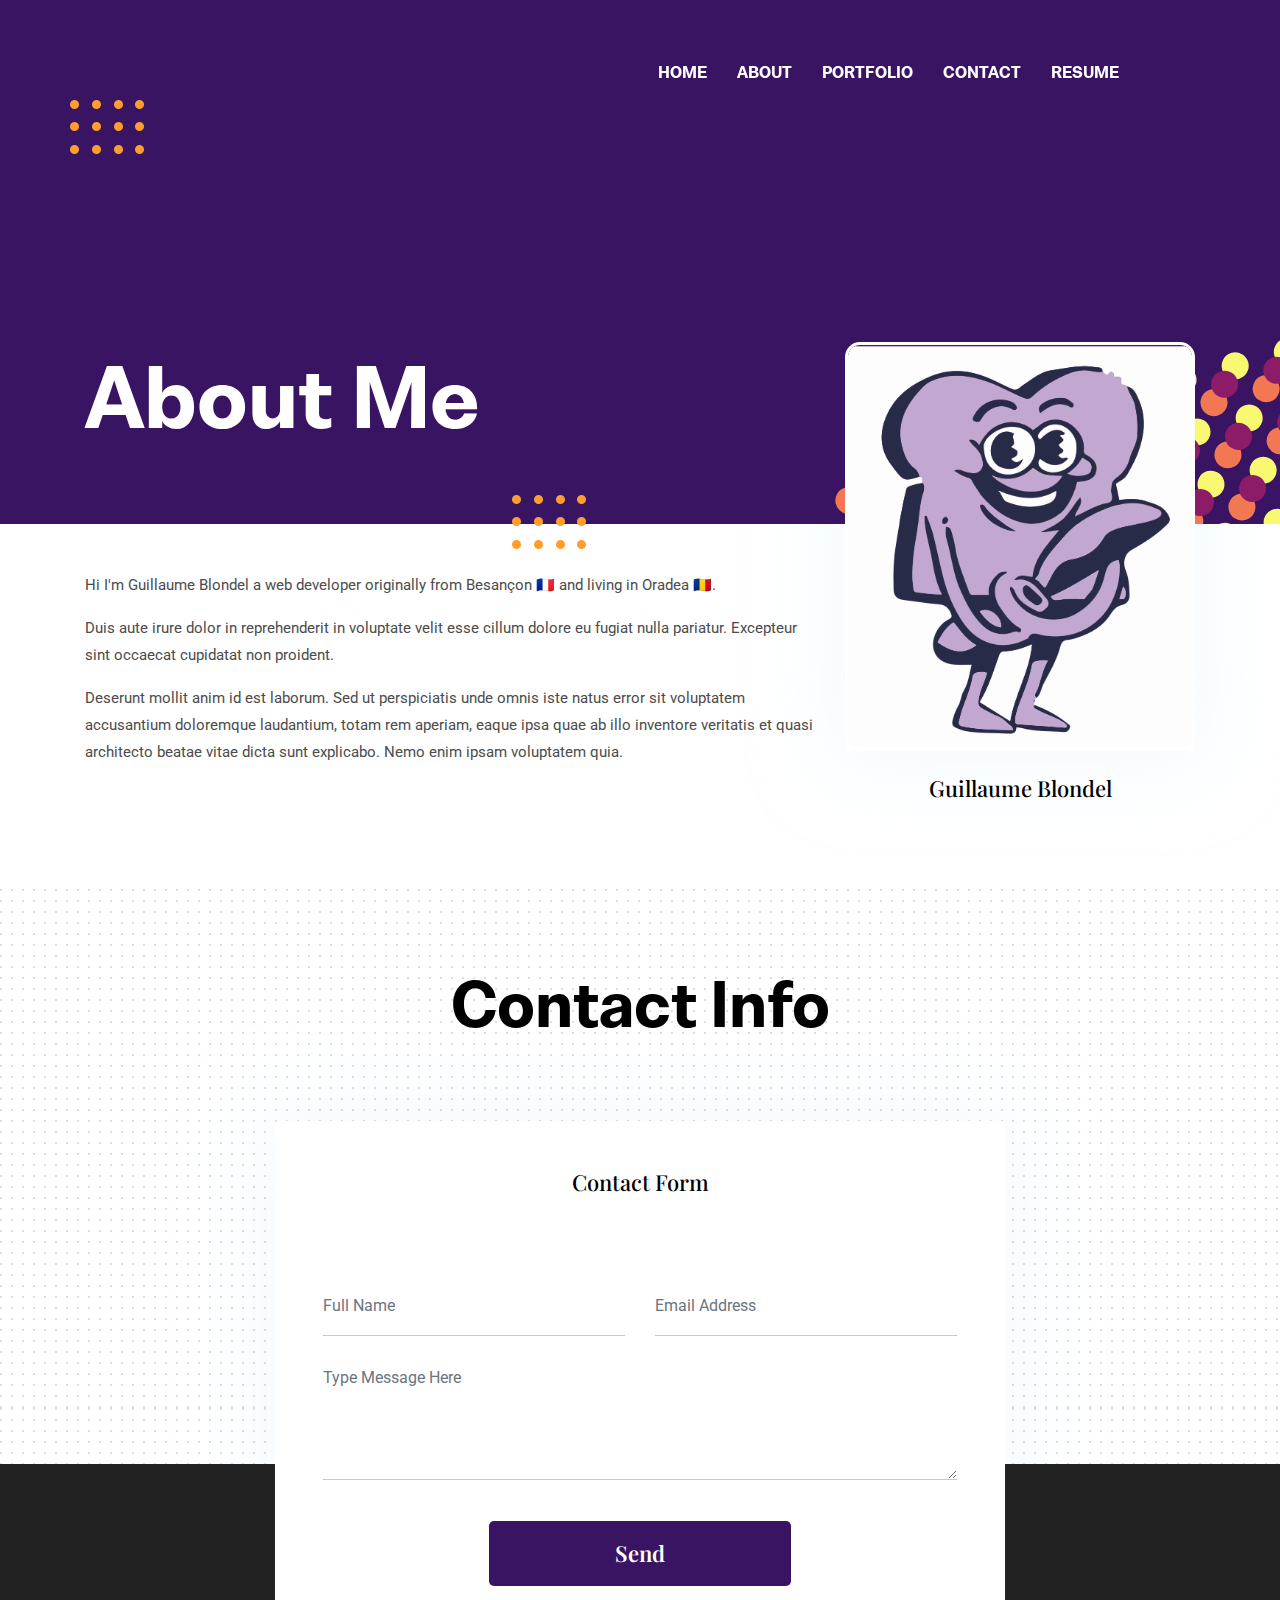
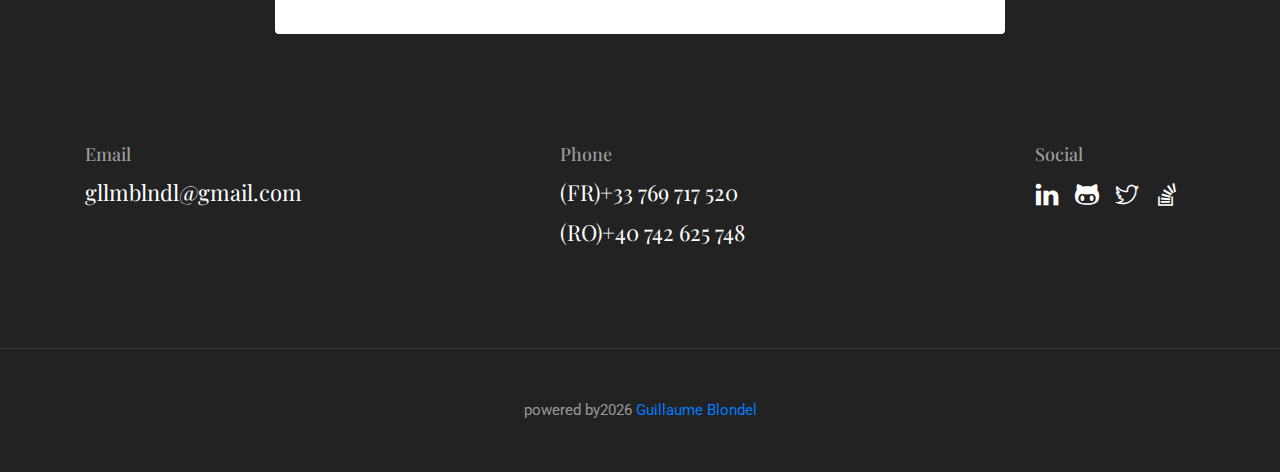
<file: about.html>
<!DOCTYPE html>
<html lang="zxx">

<head>
  <meta charset="utf-8">
  <title>Guillaume Blondel | Web Developer | About me</title>

  <!-- mobile responsive meta -->
  <meta name="viewport" content="width=device-width, initial-scale=1">
  <meta name="viewport" content="width=device-width, initial-scale=1, maximum-scale=1">
  
  <!-- ** Plugins Needed for the Project ** -->
  <!-- Bootstrap -->
  <link rel="stylesheet" href="plugins/bootstrap/bootstrap.min.css">
  <!-- slick slider -->
  <link rel="stylesheet" href="plugins/slick/slick.css">
  <!-- themefy-icon -->
  <link rel="stylesheet" href="plugins/themify-icons/themify-icons.css">

  <!-- Main Stylesheet -->
  <link href="scss/style.css" rel="stylesheet">
  <link href="scss/custom.css" rel="stylesheet">
  
  <!--Favicon-->
  <link rel="shortcut icon" href="images/favicon.ico" type="image/x-icon">
  <link rel="icon" href="images/favicon.ico" type="image/x-icon">

</head>

<body>
  

<header class="navigation fixed-top">
  <nav class="navbar navbar-expand-lg navbar-dark">
    <button class="navbar-toggler" type="button" data-toggle="collapse" data-target="#navigation"
      aria-controls="navigation" aria-expanded="false" aria-label="Toggle navigation">
      <span class="navbar-toggler-icon"></span>
    </button>

    <div class="collapse navbar-collapse text-center" id="navigation">
      <ul class="navbar-nav ml-auto">
        <li class="nav-item active">
          <a class="nav-link" href="index.html">Home</a>
        </li>
        <li class="nav-item">
          <a class="nav-link" href="about.html">about</a>
        </li>
        <li class="nav-item">
          <a class="nav-link" href="portfolio.html">Portfolio</a>
        </li>
        <li class="nav-item">
          <a class="nav-link" href="contact.html">Contact</a>
        </li>
        <li class="nav-item">
          <a class="nav-link" href="#">Resume</a>
        </li>
      </ul>
    </div>
  </nav>
</header>

<!-- page title -->
<section class="page-title-alt bg-primary position-relative">
  <div class="container">
    <div class="row">
      <div class="col-12">
        <h1 class="text-white font-tertiary">About Me</h1>
      </div>
    </div>
  </div>
  <!-- background shapes -->
  <div class="layer-bg w-100">
    <div class="grid">
      <div class="dot"></div>
      <div class="dot"></div>
      <div class="dot"></div>
      <div class="dot"></div>
      <div class="dot"></div>
      <div class="dot"></div>
      <div class="dot"></div>
      <div class="dot"></div>
      <div class="dot"></div>
      <div class="dot"></div>
      <div class="dot"></div>
      <div class="dot"></div>
      <div class="dot"></div>
      <div class="dot"></div>
      <div class="dot"></div>
      <div class="dot"></div>
      <div class="dot"></div>
      <div class="dot"></div>
      <div class="dot"></div>
      <div class="dot"></div>
      <div class="dot"></div>
      <div class="dot"></div>
      <div class="dot"></div>
      <div class="dot"></div>
      <div class="dot"></div>
      <div class="dot"></div>
      <div class="dot"></div>
      <div class="dot"></div>
      <div class="dot"></div>
      <div class="dot"></div>
      <div class="dot"></div>
      <div class="dot"></div>
      <div class="dot"></div>
      <div class="dot"></div>
      <div class="dot"></div>
      <div class="dot"></div>
      <div class="dot"></div>
      <div class="dot"></div>
      <div class="dot"></div>
      <div class="dot"></div>
      <div class="dot"></div>
      <div class="dot"></div>
      <div class="dot"></div>
      <div class="dot"></div>
      <div class="dot"></div>
      <div class="dot"></div>
      <div class="dot"></div>
      <div class="dot"></div>
      <div class="dot"></div>
      <div class="dot"></div>
      <div class="dot"></div>
      <div class="dot"></div>
      <div class="dot"></div>
      <div class="dot"></div>
      <div class="dot"></div>
      <div class="dot"></div>
      <div class="dot"></div>
      <div class="dot"></div>
      <div class="dot"></div>
      <div class="dot"></div>
      <div class="dot"></div>
      <div class="dot"></div>
      <div class="dot"></div>
      <div class="dot"></div>
      <div class="dot"></div>
      <div class="dot"></div>
      <div class="dot"></div>
      <div class="dot"></div>
      <div class="dot"></div>
      <div class="dot"></div>
      <div class="dot"></div>
      <div class="dot"></div>
      <div class="dot"></div>
      <div class="dot"></div>
      <div class="dot"></div>
      <div class="dot"></div>
      <div class="dot"></div>
      <div class="dot"></div>
      <div class="dot"></div>
      <div class="dot"></div>
      <div class="dot"></div>
      <div class="dot"></div>
      <div class="dot"></div>
      <div class="dot"></div>
      <div class="dot"></div>
      <div class="dot"></div>
      <div class="dot"></div>
      <div class="dot"></div>
      <div class="dot"></div>
      <div class="dot"></div>
      <div class="dot"></div>
      <div class="dot"></div>
      <div class="dot"></div>
      <div class="dot"></div>
      <div class="dot"></div>
      <div class="dot"></div>
      <div class="dot"></div>
      <div class="dot"></div>
      <div class="dot"></div>
      <div class="dot"></div>
  </div>
  </div>
  <img src="images/illustrations/dots-group-sm.png" alt="illustrations" class="bg-shape-2">
  <img src="images/illustrations/dots-group-sm.png" alt="illustrations" class="bg-shape-5">
</section>
<!-- /page title -->

<!-- about -->
<section class="section pt-5">
  <div class="container">
    <div class="row">
      <div class="col-md-8">
        <p>Hi I'm Guillaume Blondel a web developer originally from Besançon 🇫🇷 and living in Oradea 🇷🇴. </p>
        <p>Duis aute irure dolor in reprehenderit in voluptate velit esse cillum dolore eu fugiat nulla pariatur.
          Excepteur sint occaecat cupidatat non proident.</p>
        <p>Deserunt mollit anim id est laborum. Sed ut perspiciatis unde omnis iste natus error sit voluptatem
          accusantium doloremque laudantium, totam rem aperiam, eaque ipsa quae ab illo inventore veritatis et quasi
          architecto beatae vitae dicta sunt explicabo. Nemo enim ipsam voluptatem quia.</p>
      </div>
      <div class="col-md-4 text-center drag-lg-top">
        <div class="shadow-down mb-4">
          <img src="images/about/tartine-boy.png" alt="Guillaume Blondel" class="img-fluid w-100 rounded-lg border-thick border-white">
        </div>
        <h4>Guillaume Blondel</h4>
      </div>
    </div>
  </div>
</section>
<!-- /about -->

<!--
<section class="section">
  <div class="container">
    <div class="row justify-content-around">
      <div class="col-lg-12 text-center">
        <h2 class="section-title">Work Process</h2>
      </div>
      <div class="col-lg-3 col-md-4 text-center hover-shadow pt-3">
        <div class="">
          <img src="images/icons/plan.png" class="mb-4" alt="icon">
          <h4 class="mb-4">Research and Plan</h4>
          <p>Lorem ipsum dolor sit amet, consectetur adipisicing elit, sed do eiusmod tempor incididunt ut labore et
            dolore magna aliqua.</p>
        </div>
      </div>
      <div class="col-lg-3 col-md-4 text-center hover-shadow pt-3">
        <img src="images/icons/design.png" class="mb-4" alt="icon">
        <h4 class="mb-4">Design and Develop</h4>
        <p>Lorem ipsum dolor sit amet, consectetur adipisicing elit, sed do eiusmod tempor incididunt ut labore et
          dolore magna aliqua.</p>
      </div>
      <div class="col-lg-3 col-md-4 text-center hover-shadow pt-3">
        <img src="images/icons/print.png" class="mb-4" alt="icon">
        <h4 class="mb-4">Deliver</h4>
        <p>Lorem ipsum dolor sit amet, consectetur adipisicing elit, sed do eiusmod tempor incididunt ut labore et
          dolore magna aliqua.</p>
      </div>
    </div>
  </div>
</section>
-->

<!-- 
<section class="section bg-cover" data-background="images/backgrounds/team-bg.png">
  <div class="container">
    <div class="row">
      <div class="col-12 text-center">
        <h2 class="section-title">My Team</h2>
      </div>
      <div class="col-md-4 col-sm-6 mb-4 mb-md-0">
        <div class="card text-center">
          <img src="images/team/member-1.png" class="card-img-top">
          <div class="card-body">
            <h4 class="card-title">Jack Schenziwe</h4>
            <p class="text-light font-secondary">Project Manager</p>
          </div>
        </div>
      </div>
      <div class="col-md-4 col-sm-6 mb-4 mb-md-0">
        <div class="card text-center">
          <img src="images/team/member-2.png" class="card-img-top">
          <div class="card-body">
            <h4 class="card-title">Jack Schenziwe</h4>
            <p class="text-light font-secondary">Project Manager</p>
          </div>
        </div>
      </div>
      <div class="col-md-4 col-sm-6 mb-4 mb-md-0">
        <div class="card text-center">
          <img src="images/team/member-3.png" class="card-img-top">
          <div class="card-body">
            <h4 class="card-title">Jack Schenziwe</h4>
            <p class="text-light font-secondary">Project Manager</p>
          </div>
        </div>
      </div>
    </div>
  </div>
</section>
-->
<!-- contact -->
<section class="section section-on-footer" data-background="images/backgrounds/bg-dots.png">
  <div class="container">
    <div class="row">
      <div class="col-12 text-center">
        <h2 class="section-title">Contact Info</h2>
      </div>
      <div class="col-lg-8 mx-auto">
        <div class="bg-white rounded text-center p-5 shadow-down">
          <h4 class="mb-80">Contact Form</h4>
          <form method="POST" data-netlify="true" name="contact-form-about" class="row">
            <div class="col-md-6">
              <input type="text" id="name" name="name" placeholder="Full Name" class="form-control px-0 mb-4">
            </div>
            <div class="col-md-6">
              <input type="email" id="email" name="email" placeholder="Email Address" class="form-control px-0 mb-4" required>
            </div>
            <div class="col-12">
              <textarea name="message" id="message" class="form-control px-0 mb-4"
                placeholder="Type Message Here"></textarea>
            </div>
            <div class="col-12 d-flex justify-content-center spacebot-fifteen">
              <div data-netlify-recaptcha="true"></div>
            </div>
            <div class="col-lg-6 col-10 mx-auto">
              <button type="submit" class="btn btn-primary w-100">send</button>
            </div>
          </form>
        </div>
      </div>
    </div>
  </div>
</section>
<!-- /contact -->

<!-- footer -->
<footer class="bg-dark footer-section">
  <div class="section">
    <div class="container">
      <div class="row">
        <div class="col-md-5">
          <h5 class="text-light">Email</h5>
          <p class="text-white paragraph-lg font-secondary">gllmblndl@gmail.com</p>
        </div>
        <div class="col-md-5">
          <h5 class="text-light">Phone</h5>
          <p class="text-white paragraph-lg font-secondary">(FR)+33 769 717 520<br> (RO)+40 742 625 748</p>
        </div>
        <div class="col-md-2">
          <h5 class="text-light">Social</h5>
          <div>
            <ul class="d-flex s-icons">
              <li class="social-icons" ><a class="text-white" href="https://linkedin.com/in/guillaumeblondel"><i class="ti-linkedin s-icons"></i></a></li>
              <li class="social-icons" ><a class="text-white" href="https://github.com/miluge"><i class="ti-github s-icons"></i></a></li>
              <li class="social-icons" ><a class="text-white" href="https://twitter.com/milugeroro"><i class="ti-twitter s-icons"></i></a></li>
              <li class="social-icons" ><a class="text-white" href="https://stackoverflow.com/users/3266761/miluge"><i class="ti-stack-overflow s-icons"></i></a></li>
            </ul>
          </div>
        </div>
      </div>
    </div>
  </div>
  <div class="border-top text-center border-dark py-5">
    <p class="mb-0 text-light">powered by<script>
        var CurrentYear = new Date().getFullYear()
        document.write(CurrentYear)
      </script> <a href="https://linkedin.com/in/guillaumeblondel/">Guillaume Blondel</a></p>
  </div>
</footer>
<!-- Copyright © themefisher.com -->
<!-- /footer -->

<!-- jQuery -->
<script src="plugins/jQuery/jquery.min.js"></script>
<!-- Bootstrap JS -->
<script src="plugins/bootstrap/bootstrap.min.js"></script>
<!-- slick slider -->
<script src="plugins/slick/slick.min.js"></script>
<!-- filter -->
<script src="plugins/shuffle/shuffle.min.js"></script>

<!-- Main Script -->
<script src="js/script.js"></script>

</body>
</html>
</file>
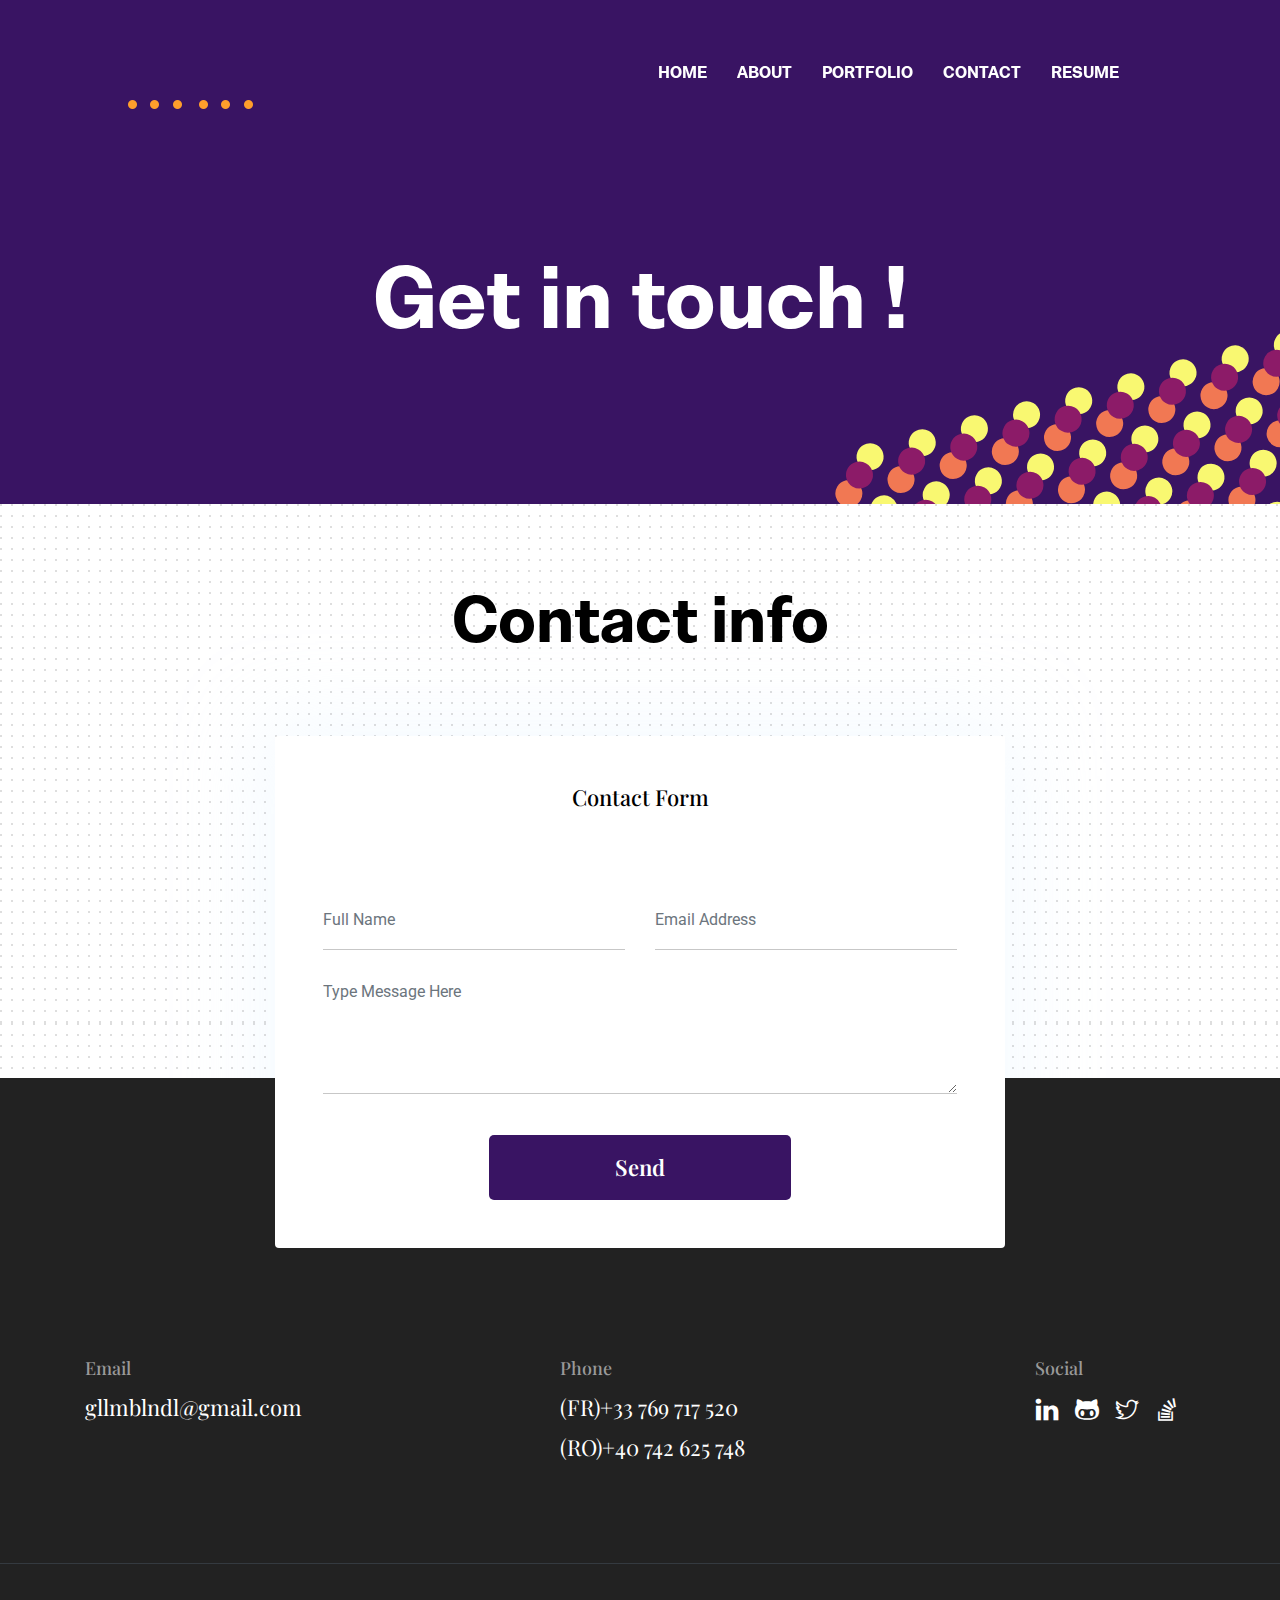
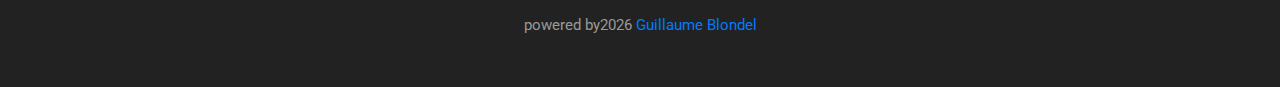
<file: contact.html>
<!DOCTYPE html>
<html lang="zxx">

<head>
  <meta charset="utf-8">
  <title>Guillaume Blondel | Web Developer Porfolio | Contact me</title>

  <!-- mobile responsive meta -->
  <meta name="viewport" content="width=device-width, initial-scale=1">
  <meta name="viewport" content="width=device-width, initial-scale=1, maximum-scale=1">
  
  <!-- ** Plugins Needed for the Project ** -->
  <!-- Bootstrap -->
  <link rel="stylesheet" href="plugins/bootstrap/bootstrap.min.css">
  <!-- slick slider -->
  <link rel="stylesheet" href="plugins/slick/slick.css">
  <!-- themefy-icon -->
  <link rel="stylesheet" href="plugins/themify-icons/themify-icons.css">

  <!-- Main Stylesheet -->
  <link href="scss/style.css" rel="stylesheet">
  <link href="scss/custom.css" rel="stylesheet">
  
  <!--Favicon-->
  <link rel="shortcut icon" href="images/favicon.ico" type="image/x-icon">
  <link rel="icon" href="images/favicon.ico" type="image/x-icon">

</head>

<body>
  

<header class="navigation fixed-top">
  <nav class="navbar navbar-expand-lg navbar-dark">
    <button class="navbar-toggler" type="button" data-toggle="collapse" data-target="#navigation"
      aria-controls="navigation" aria-expanded="false" aria-label="Toggle navigation">
      <span class="navbar-toggler-icon"></span>
    </button>

    <div class="collapse navbar-collapse text-center" id="navigation">
      <ul class="navbar-nav ml-auto">
        <li class="nav-item active">
          <a class="nav-link" href="index.html">Home</a>
        </li>
        <li class="nav-item">
          <a class="nav-link" href="about.html">about</a>
        </li>
        <li class="nav-item">
          <a class="nav-link" href="portfolio.html">Portfolio</a>
        </li>
        <li class="nav-item">
          <a class="nav-link" href="contact.html">Contact</a>
        </li>
        <li class="nav-item">
          <a class="nav-link" href="#">Resume</a>
        </li>
      </ul>
    </div>
  </nav>
</header>

<!-- page title -->
<section class="page-title bg-primary position-relative">
  <div class="container">
    <div class="row">
      <div class="col-12 text-center">
        <h1 class="text-white font-tertiary">Get in touch !</h1>
      </div>
    </div>
  </div>
  <!-- background shapes -->
  <div class="layer-bg w-100">
    <div class="grid">
      <div class="dot"></div>
      <div class="dot"></div>
      <div class="dot"></div>
      <div class="dot"></div>
      <div class="dot"></div>
      <div class="dot"></div>
      <div class="dot"></div>
      <div class="dot"></div>
      <div class="dot"></div>
      <div class="dot"></div>
      <div class="dot"></div>
      <div class="dot"></div>
      <div class="dot"></div>
      <div class="dot"></div>
      <div class="dot"></div>
      <div class="dot"></div>
      <div class="dot"></div>
      <div class="dot"></div>
      <div class="dot"></div>
      <div class="dot"></div>
      <div class="dot"></div>
      <div class="dot"></div>
      <div class="dot"></div>
      <div class="dot"></div>
      <div class="dot"></div>
      <div class="dot"></div>
      <div class="dot"></div>
      <div class="dot"></div>
      <div class="dot"></div>
      <div class="dot"></div>
      <div class="dot"></div>
      <div class="dot"></div>
      <div class="dot"></div>
      <div class="dot"></div>
      <div class="dot"></div>
      <div class="dot"></div>
      <div class="dot"></div>
      <div class="dot"></div>
      <div class="dot"></div>
      <div class="dot"></div>
      <div class="dot"></div>
      <div class="dot"></div>
      <div class="dot"></div>
      <div class="dot"></div>
      <div class="dot"></div>
      <div class="dot"></div>
      <div class="dot"></div>
      <div class="dot"></div>
      <div class="dot"></div>
      <div class="dot"></div>
      <div class="dot"></div>
      <div class="dot"></div>
      <div class="dot"></div>
      <div class="dot"></div>
      <div class="dot"></div>
      <div class="dot"></div>
      <div class="dot"></div>
      <div class="dot"></div>
      <div class="dot"></div>
      <div class="dot"></div>
      <div class="dot"></div>
      <div class="dot"></div>
      <div class="dot"></div>
      <div class="dot"></div>
      <div class="dot"></div>
      <div class="dot"></div>
      <div class="dot"></div>
      <div class="dot"></div>
      <div class="dot"></div>
      <div class="dot"></div>
      <div class="dot"></div>
      <div class="dot"></div>
      <div class="dot"></div>
      <div class="dot"></div>
      <div class="dot"></div>
      <div class="dot"></div>
      <div class="dot"></div>
      <div class="dot"></div>
      <div class="dot"></div>
      <div class="dot"></div>
      <div class="dot"></div>
      <div class="dot"></div>
      <div class="dot"></div>
      <div class="dot"></div>
      <div class="dot"></div>
      <div class="dot"></div>
      <div class="dot"></div>
      <div class="dot"></div>
      <div class="dot"></div>
      <div class="dot"></div>
      <div class="dot"></div>
      <div class="dot"></div>
      <div class="dot"></div>
      <div class="dot"></div>
      <div class="dot"></div>
      <div class="dot"></div>
      <div class="dot"></div>
      <div class="dot"></div>
      <div class="dot"></div>
      <div class="dot"></div>
  </div>
  </div>
  <img src="images/illustrations/dots-orange.png" alt="illustrations" class="bg-shape-3">
</section>
<!-- /page title -->

<!-- contact -->
<section class="section section-on-footer" data-background="images/backgrounds/bg-dots.png">
  <div class="container">
    <div class="row">
      <div class="col-12 text-center">
        <h2 class="section-title">Contact info</h2>
      </div>
      <div class="col-lg-8 mx-auto">
        <div class="bg-white rounded text-center p-5 shadow-down">
          <h4 class="mb-80">Contact Form</h4>
          <form method="POST" data-netlify="true" name="contact-form-contact" class="row">
            <div class="col-md-6">
              <input type="text" id="name" name="name" placeholder="Full Name" class="form-control px-0 mb-4">
            </div>
            <div class="col-md-6">
              <input type="email" id="email" name="email" placeholder="Email Address" class="form-control px-0 mb-4" required>
            </div>
            <div class="col-12">
              <textarea name="message" id="message" class="form-control px-0 mb-4"
                placeholder="Type Message Here"></textarea>
            </div>
            <div class="col-12 d-flex justify-content-center spacebot-fifteen">
              <div data-netlify-recaptcha="true"></div>
            </div>
            <div class="col-lg-6 col-10 mx-auto">
              <button type="submit" class="btn btn-primary w-100">send</button>
            </div>
          </form>
        </div>
      </div>
    </div>
  </div>
</section>
<!-- /contact -->

<!-- footer -->
<footer class="bg-dark footer-section">
  <div class="section">
    <div class="container">
      <div class="row">
        <div class="col-md-5">
          <h5 class="text-light">Email</h5>
          <p class="text-white paragraph-lg font-secondary">gllmblndl@gmail.com</p>
        </div>
        <div class="col-md-5">
          <h5 class="text-light">Phone</h5>
          <p class="text-white paragraph-lg font-secondary">(FR)+33 769 717 520<br> (RO)+40 742 625 748</p>
        </div>
        <div class="col-md-2">
          <h5 class="text-light">Social</h5>
          <div>
            <ul class="d-flex s-icons">
              <li class="social-icons" ><a class="text-white" href="https://linkedin.com/in/guillaumeblondel"><i class="ti-linkedin s-icons"></i></a></li>
              <li class="social-icons" ><a class="text-white" href="https://github.com/miluge"><i class="ti-github s-icons"></i></a></li>
              <li class="social-icons" ><a class="text-white" href="https://twitter.com/milugeroro"><i class="ti-twitter s-icons"></i></a></li>
              <li class="social-icons" ><a class="text-white" href="https://stackoverflow.com/users/3266761/miluge"><i class="ti-stack-overflow s-icons"></i></a></li>
            </ul>
          </div>
        </div>
      </div>
    </div>
  </div>
  <div class="border-top text-center border-dark py-5">
    <p class="mb-0 text-light">powered by<script>
        var CurrentYear = new Date().getFullYear()
        document.write(CurrentYear)
      </script> <a href="https://linkedin.com/in/guillaumeblondel/">Guillaume Blondel</a></p>
  </div>
</footer>
<!-- Copyright © themefisher.com -->
<!-- /footer -->

<!-- jQuery -->
<script src="plugins/jQuery/jquery.min.js"></script>
<!-- Bootstrap JS -->
<script src="plugins/bootstrap/bootstrap.min.js"></script>
<!-- slick slider -->
<script src="plugins/slick/slick.min.js"></script>
<!-- filter -->
<script src="plugins/shuffle/shuffle.min.js"></script>

<!-- Main Script -->
<script src="js/script.js"></script>

</body>
</html>
</file>
<file: plugins/themify-icons/themify-icons.css>
@font-face{font-family:themify;src:url(fonts/themify.eot?-fvbane);src:url(fonts/themify.eot?#iefix-fvbane) format('embedded-opentype'),url(fonts/themify.woff?-fvbane) format('woff'),url(fonts/themify.ttf?-fvbane) format('truetype'),url(fonts/themify.svg?-fvbane#themify) format('svg');font-weight:400;font-style:normal}[class*=" ti-"],[class^=ti-]{font-family:themify;speak:none;font-style:normal;font-weight:400;font-variant:normal;text-transform:none;font-size: 1.5rem;line-height:1;-webkit-font-smoothing:antialiased;-moz-osx-font-smoothing:grayscale}.ti-wand:before{content:"\e600"}.ti-volume:before{content:"\e601"}.ti-user:before{content:"\e602"}.ti-unlock:before{content:"\e603"}.ti-unlink:before{content:"\e604"}.ti-trash:before{content:"\e605"}.ti-thought:before{content:"\e606"}.ti-target:before{content:"\e607"}.ti-tag:before{content:"\e608"}.ti-tablet:before{content:"\e609"}.ti-star:before{content:"\e60a"}.ti-spray:before{content:"\e60b"}.ti-signal:before{content:"\e60c"}.ti-shopping-cart:before{content:"\e60d"}.ti-shopping-cart-full:before{content:"\e60e"}.ti-settings:before{content:"\e60f"}.ti-search:before{content:"\e610"}.ti-zoom-in:before{content:"\e611"}.ti-zoom-out:before{content:"\e612"}.ti-cut:before{content:"\e613"}.ti-ruler:before{content:"\e614"}.ti-ruler-pencil:before{content:"\e615"}.ti-ruler-alt:before{content:"\e616"}.ti-bookmark:before{content:"\e617"}.ti-bookmark-alt:before{content:"\e618"}.ti-reload:before{content:"\e619"}.ti-plus:before{content:"\e61a"}.ti-pin:before{content:"\e61b"}.ti-pencil:before{content:"\e61c"}.ti-pencil-alt:before{content:"\e61d"}.ti-paint-roller:before{content:"\e61e"}.ti-paint-bucket:before{content:"\e61f"}.ti-na:before{content:"\e620"}.ti-mobile:before{content:"\e621"}.ti-minus:before{content:"\e622"}.ti-medall:before{content:"\e623"}.ti-medall-alt:before{content:"\e624"}.ti-marker:before{content:"\e625"}.ti-marker-alt:before{content:"\e626"}.ti-arrow-up:before{content:"\e627"}.ti-arrow-right:before{content:"\e628"}.ti-arrow-left:before{content:"\e629"}.ti-arrow-down:before{content:"\e62a"}.ti-lock:before{content:"\e62b"}.ti-location-arrow:before{content:"\e62c"}.ti-link:before{content:"\e62d"}.ti-layout:before{content:"\e62e"}.ti-layers:before{content:"\e62f"}.ti-layers-alt:before{content:"\e630"}.ti-key:before{content:"\e631"}.ti-import:before{content:"\e632"}.ti-image:before{content:"\e633"}.ti-heart:before{content:"\e634"}.ti-heart-broken:before{content:"\e635"}.ti-hand-stop:before{content:"\e636"}.ti-hand-open:before{content:"\e637"}.ti-hand-drag:before{content:"\e638"}.ti-folder:before{content:"\e639"}.ti-flag:before{content:"\e63a"}.ti-flag-alt:before{content:"\e63b"}.ti-flag-alt-2:before{content:"\e63c"}.ti-eye:before{content:"\e63d"}.ti-export:before{content:"\e63e"}.ti-exchange-vertical:before{content:"\e63f"}.ti-desktop:before{content:"\e640"}.ti-cup:before{content:"\e641"}.ti-crown:before{content:"\e642"}.ti-comments:before{content:"\e643"}.ti-comment:before{content:"\e644"}.ti-comment-alt:before{content:"\e645"}.ti-close:before{content:"\e646"}.ti-clip:before{content:"\e647"}.ti-angle-up:before{content:"\e648"}.ti-angle-right:before{content:"\e649"}.ti-angle-left:before{content:"\e64a"}.ti-angle-down:before{content:"\e64b"}.ti-check:before{content:"\e64c"}.ti-check-box:before{content:"\e64d"}.ti-camera:before{content:"\e64e"}.ti-announcement:before{content:"\e64f"}.ti-brush:before{content:"\e650"}.ti-briefcase:before{content:"\e651"}.ti-bolt:before{content:"\e652"}.ti-bolt-alt:before{content:"\e653"}.ti-blackboard:before{content:"\e654"}.ti-bag:before{content:"\e655"}.ti-move:before{content:"\e656"}.ti-arrows-vertical:before{content:"\e657"}.ti-arrows-horizontal:before{content:"\e658"}.ti-fullscreen:before{content:"\e659"}.ti-arrow-top-right:before{content:"\e65a"}.ti-arrow-top-left:before{content:"\e65b"}.ti-arrow-circle-up:before{content:"\e65c"}.ti-arrow-circle-right:before{content:"\e65d"}.ti-arrow-circle-left:before{content:"\e65e"}.ti-arrow-circle-down:before{content:"\e65f"}.ti-angle-double-up:before{content:"\e660"}.ti-angle-double-right:before{content:"\e661"}.ti-angle-double-left:before{content:"\e662"}.ti-angle-double-down:before{content:"\e663"}.ti-zip:before{content:"\e664"}.ti-world:before{content:"\e665"}.ti-wheelchair:before{content:"\e666"}.ti-view-list:before{content:"\e667"}.ti-view-list-alt:before{content:"\e668"}.ti-view-grid:before{content:"\e669"}.ti-uppercase:before{content:"\e66a"}.ti-upload:before{content:"\e66b"}.ti-underline:before{content:"\e66c"}.ti-truck:before{content:"\e66d"}.ti-timer:before{content:"\e66e"}.ti-ticket:before{content:"\e66f"}.ti-thumb-up:before{content:"\e670"}.ti-thumb-down:before{content:"\e671"}.ti-text:before{content:"\e672"}.ti-stats-up:before{content:"\e673"}.ti-stats-down:before{content:"\e674"}.ti-split-v:before{content:"\e675"}.ti-split-h:before{content:"\e676"}.ti-smallcap:before{content:"\e677"}.ti-shine:before{content:"\e678"}.ti-shift-right:before{content:"\e679"}.ti-shift-left:before{content:"\e67a"}.ti-shield:before{content:"\e67b"}.ti-notepad:before{content:"\e67c"}.ti-server:before{content:"\e67d"}.ti-quote-right:before{content:"\e67e"}.ti-quote-left:before{content:"\e67f"}.ti-pulse:before{content:"\e680"}.ti-printer:before{content:"\e681"}.ti-power-off:before{content:"\e682"}.ti-plug:before{content:"\e683"}.ti-pie-chart:before{content:"\e684"}.ti-paragraph:before{content:"\e685"}.ti-panel:before{content:"\e686"}.ti-package:before{content:"\e687"}.ti-music:before{content:"\e688"}.ti-music-alt:before{content:"\e689"}.ti-mouse:before{content:"\e68a"}.ti-mouse-alt:before{content:"\e68b"}.ti-money:before{content:"\e68c"}.ti-microphone:before{content:"\e68d"}.ti-menu:before{content:"\e68e"}.ti-menu-alt:before{content:"\e68f"}.ti-map:before{content:"\e690"}.ti-map-alt:before{content:"\e691"}.ti-loop:before{content:"\e692"}.ti-location-pin:before{content:"\e693"}.ti-list:before{content:"\e694"}.ti-light-bulb:before{content:"\e695"}.ti-Italic:before{content:"\e696"}.ti-info:before{content:"\e697"}.ti-infinite:before{content:"\e698"}.ti-id-badge:before{content:"\e699"}.ti-hummer:before{content:"\e69a"}.ti-home:before{content:"\e69b"}.ti-help:before{content:"\e69c"}.ti-headphone:before{content:"\e69d"}.ti-harddrives:before{content:"\e69e"}.ti-harddrive:before{content:"\e69f"}.ti-gift:before{content:"\e6a0"}.ti-game:before{content:"\e6a1"}.ti-filter:before{content:"\e6a2"}.ti-files:before{content:"\e6a3"}.ti-file:before{content:"\e6a4"}.ti-eraser:before{content:"\e6a5"}.ti-envelope:before{content:"\e6a6"}.ti-download:before{content:"\e6a7"}.ti-direction:before{content:"\e6a8"}.ti-direction-alt:before{content:"\e6a9"}.ti-dashboard:before{content:"\e6aa"}.ti-control-stop:before{content:"\e6ab"}.ti-control-shuffle:before{content:"\e6ac"}.ti-control-play:before{content:"\e6ad"}.ti-control-pause:before{content:"\e6ae"}.ti-control-forward:before{content:"\e6af"}.ti-control-backward:before{content:"\e6b0"}.ti-cloud:before{content:"\e6b1"}.ti-cloud-up:before{content:"\e6b2"}.ti-cloud-down:before{content:"\e6b3"}.ti-clipboard:before{content:"\e6b4"}.ti-car:before{content:"\e6b5"}.ti-calendar:before{content:"\e6b6"}.ti-book:before{content:"\e6b7"}.ti-bell:before{content:"\e6b8"}.ti-basketball:before{content:"\e6b9"}.ti-bar-chart:before{content:"\e6ba"}.ti-bar-chart-alt:before{content:"\e6bb"}.ti-back-right:before{content:"\e6bc"}.ti-back-left:before{content:"\e6bd"}.ti-arrows-corner:before{content:"\e6be"}.ti-archive:before{content:"\e6bf"}.ti-anchor:before{content:"\e6c0"}.ti-align-right:before{content:"\e6c1"}.ti-align-left:before{content:"\e6c2"}.ti-align-justify:before{content:"\e6c3"}.ti-align-center:before{content:"\e6c4"}.ti-alert:before{content:"\e6c5"}.ti-alarm-clock:before{content:"\e6c6"}.ti-agenda:before{content:"\e6c7"}.ti-write:before{content:"\e6c8"}.ti-window:before{content:"\e6c9"}.ti-widgetized:before{content:"\e6ca"}.ti-widget:before{content:"\e6cb"}.ti-widget-alt:before{content:"\e6cc"}.ti-wallet:before{content:"\e6cd"}.ti-video-clapper:before{content:"\e6ce"}.ti-video-camera:before{content:"\e6cf"}.ti-vector:before{content:"\e6d0"}.ti-themify-logo:before{content:"\e6d1"}.ti-themify-favicon:before{content:"\e6d2"}.ti-themify-favicon-alt:before{content:"\e6d3"}.ti-support:before{content:"\e6d4"}.ti-stamp:before{content:"\e6d5"}.ti-split-v-alt:before{content:"\e6d6"}.ti-slice:before{content:"\e6d7"}.ti-shortcode:before{content:"\e6d8"}.ti-shift-right-alt:before{content:"\e6d9"}.ti-shift-left-alt:before{content:"\e6da"}.ti-ruler-alt-2:before{content:"\e6db"}.ti-receipt:before{content:"\e6dc"}.ti-pin2:before{content:"\e6dd"}.ti-pin-alt:before{content:"\e6de"}.ti-pencil-alt2:before{content:"\e6df"}.ti-palette:before{content:"\e6e0"}.ti-more:before{content:"\e6e1"}.ti-more-alt:before{content:"\e6e2"}.ti-microphone-alt:before{content:"\e6e3"}.ti-magnet:before{content:"\e6e4"}.ti-line-double:before{content:"\e6e5"}.ti-line-dotted:before{content:"\e6e6"}.ti-line-dashed:before{content:"\e6e7"}.ti-layout-width-full:before{content:"\e6e8"}.ti-layout-width-default:before{content:"\e6e9"}.ti-layout-width-default-alt:before{content:"\e6ea"}.ti-layout-tab:before{content:"\e6eb"}.ti-layout-tab-window:before{content:"\e6ec"}.ti-layout-tab-v:before{content:"\e6ed"}.ti-layout-tab-min:before{content:"\e6ee"}.ti-layout-slider:before{content:"\e6ef"}.ti-layout-slider-alt:before{content:"\e6f0"}.ti-layout-sidebar-right:before{content:"\e6f1"}.ti-layout-sidebar-none:before{content:"\e6f2"}.ti-layout-sidebar-left:before{content:"\e6f3"}.ti-layout-placeholder:before{content:"\e6f4"}.ti-layout-menu:before{content:"\e6f5"}.ti-layout-menu-v:before{content:"\e6f6"}.ti-layout-menu-separated:before{content:"\e6f7"}.ti-layout-menu-full:before{content:"\e6f8"}.ti-layout-media-right-alt:before{content:"\e6f9"}.ti-layout-media-right:before{content:"\e6fa"}.ti-layout-media-overlay:before{content:"\e6fb"}.ti-layout-media-overlay-alt:before{content:"\e6fc"}.ti-layout-media-overlay-alt-2:before{content:"\e6fd"}.ti-layout-media-left-alt:before{content:"\e6fe"}.ti-layout-media-left:before{content:"\e6ff"}.ti-layout-media-center-alt:before{content:"\e700"}.ti-layout-media-center:before{content:"\e701"}.ti-layout-list-thumb:before{content:"\e702"}.ti-layout-list-thumb-alt:before{content:"\e703"}.ti-layout-list-post:before{content:"\e704"}.ti-layout-list-large-image:before{content:"\e705"}.ti-layout-line-solid:before{content:"\e706"}.ti-layout-grid4:before{content:"\e707"}.ti-layout-grid3:before{content:"\e708"}.ti-layout-grid2:before{content:"\e709"}.ti-layout-grid2-thumb:before{content:"\e70a"}.ti-layout-cta-right:before{content:"\e70b"}.ti-layout-cta-left:before{content:"\e70c"}.ti-layout-cta-center:before{content:"\e70d"}.ti-layout-cta-btn-right:before{content:"\e70e"}.ti-layout-cta-btn-left:before{content:"\e70f"}.ti-layout-column4:before{content:"\e710"}.ti-layout-column3:before{content:"\e711"}.ti-layout-column2:before{content:"\e712"}.ti-layout-accordion-separated:before{content:"\e713"}.ti-layout-accordion-merged:before{content:"\e714"}.ti-layout-accordion-list:before{content:"\e715"}.ti-ink-pen:before{content:"\e716"}.ti-info-alt:before{content:"\e717"}.ti-help-alt:before{content:"\e718"}.ti-headphone-alt:before{content:"\e719"}.ti-hand-point-up:before{content:"\e71a"}.ti-hand-point-right:before{content:"\e71b"}.ti-hand-point-left:before{content:"\e71c"}.ti-hand-point-down:before{content:"\e71d"}.ti-gallery:before{content:"\e71e"}.ti-face-smile:before{content:"\e71f"}.ti-face-sad:before{content:"\e720"}.ti-credit-card:before{content:"\e721"}.ti-control-skip-forward:before{content:"\e722"}.ti-control-skip-backward:before{content:"\e723"}.ti-control-record:before{content:"\e724"}.ti-control-eject:before{content:"\e725"}.ti-comments-smiley:before{content:"\e726"}.ti-brush-alt:before{content:"\e727"}.ti-youtube:before{content:"\e728"}.ti-vimeo:before{content:"\e729"}.ti-twitter:before{content:"\e72a"}.ti-time:before{content:"\e72b"}.ti-tumblr:before{content:"\e72c"}.ti-skype:before{content:"\e72d"}.ti-share:before{content:"\e72e"}.ti-share-alt:before{content:"\e72f"}.ti-rocket:before{content:"\e730"}.ti-pinterest:before{content:"\e731"}.ti-new-window:before{content:"\e732"}.ti-microsoft:before{content:"\e733"}.ti-list-ol:before{content:"\e734"}.ti-linkedin:before{content:"\e735"}.ti-layout-sidebar-2:before{content:"\e736"}.ti-layout-grid4-alt:before{content:"\e737"}.ti-layout-grid3-alt:before{content:"\e738"}.ti-layout-grid2-alt:before{content:"\e739"}.ti-layout-column4-alt:before{content:"\e73a"}.ti-layout-column3-alt:before{content:"\e73b"}.ti-layout-column2-alt:before{content:"\e73c"}.ti-instagram:before{content:"\e73d"}.ti-google:before{content:"\e73e"}.ti-github:before{content:"\e73f"}.ti-flickr:before{content:"\e740"}.ti-facebook:before{content:"\e741"}.ti-dropbox:before{content:"\e742"}.ti-dribbble:before{content:"\e743"}.ti-apple:before{content:"\e744"}.ti-android:before{content:"\e745"}.ti-save:before{content:"\e746"}.ti-save-alt:before{content:"\e747"}.ti-yahoo:before{content:"\e748"}.ti-wordpress:before{content:"\e749"}.ti-vimeo-alt:before{content:"\e74a"}.ti-twitter-alt:before{content:"\e74b"}.ti-tumblr-alt:before{content:"\e74c"}.ti-trello:before{content:"\e74d"}.ti-stack-overflow:before{content:"\e74e"}.ti-soundcloud:before{content:"\e74f"}.ti-sharethis:before{content:"\e750"}.ti-sharethis-alt:before{content:"\e751"}.ti-reddit:before{content:"\e752"}.ti-pinterest-alt:before{content:"\e753"}.ti-microsoft-alt:before{content:"\e754"}.ti-linux:before{content:"\e755"}.ti-jsfiddle:before{content:"\e756"}.ti-joomla:before{content:"\e757"}.ti-html5:before{content:"\e758"}.ti-flickr-alt:before{content:"\e759"}.ti-email:before{content:"\e75a"}.ti-drupal:before{content:"\e75b"}.ti-dropbox-alt:before{content:"\e75c"}.ti-css3:before{content:"\e75d"}.ti-rss:before{content:"\e75e"}.ti-rss-alt:before{content:"\e75f"}
</file>
<file: scss/style.css>
/*!------------------------------------------------------------------
[MAIN STYLESHEET]

PROJECT:	Project Name
VERSION:	Versoin Number
-------------------------------------------------------------------*/
/*------------------------------------------------------------------
[TABLE OF CONTENTS]
-------------------------------------------------------------------*/
/*  typography */
@import url("https://fonts.googleapis.com/css?family=Playfair+Display:400,700|Roboto:300,400,500,700");
@font-face {
  font-family: 'BwNistaInt-xBd';
  src: url("../plugins/fonts/BwNistaInt-xBd.woff") format("woff");
  font-style: normal;
  font-display: swap;
}

body {
  line-height: 1.2;
  font-family: "Roboto", sans-serif;
  -webkit-font-smoothing: antialiased;
  font-size: 15px;
  color: #4c4c4c;
}

p, .paragraph {
  font-weight: 400;
  color: #4c4c4c;
  font-size: 15px;
  line-height: 1.8;
  font-family: "Roboto", sans-serif;
}

p-lg, .paragraph-lg {
  font-size: 22px;
}

h1, h2, h3, h4, h5, h6 {
  color: #000;
  font-family: "Playfair Display", serif;
  line-height: 1.2;
}

h1, .h1 {
  font-size: 80px;
}

@media (max-width: 991px) {
  h1, .h1 {
    font-size: 65px;
  }
}

h2, .h2 {
  font-size: 60px;
}

@media (max-width: 991px) {
  h2, .h2 {
    font-size: 50px;
  }
}

h3, .h3 {
  font-size: 40px;
}

h4, .h4 {
  font-size: 22px;
}

h5, .h5 {
  font-size: 18px;
}

h6, .h6 {
  font-size: 14px;
}

/* Button style */
.btn {
  font-size: 22px;
  font-family: "Playfair Display", serif;
  text-transform: capitalize;
  padding: 16px 44px;
  border-radius: 5px;
  font-weight: 600;
  border: 0;
  position: relative;
  z-index: 1;
  -webkit-transition: .2s ease;
  transition: .2s ease;
}

.btn:focus {
  outline: 0;
  -webkit-box-shadow: none !important;
          box-shadow: none !important;
}

.btn:active {
  -webkit-box-shadow: none;
          box-shadow: none;
}

.btn-sm {
  font-size: 15px;
  padding: 10px 15px;
}

.btn-xs {
  padding: 5px 10px;
  font-size: 15px;
}

.btn-primary {
  background: #391463;
  color: #fff;
}

.btn-primary:active {
  background: #511d8d !important;
}

.btn-primary:hover {
  background: #511d8d;
}

.btn-primary.focus, .btn-primary.active {
  background: #511d8d !important;
  -webkit-box-shadow: none !important;
          box-shadow: none !important;
}

.btn-transparent {
  background: transparent;
  color: #391463;
  font-weight: bold;
}

.btn-transparent:active, .btn-transparent:hover {
  color: #391463;
}

html {
  scroll-behavior: smooth;
}

body {
  background-color: #fff;
  overflow-x: hidden;
}

::-moz-selection {
  background: #511d8d;
  color: #fff;
}

::selection {
  background: #511d8d;
  color: #fff;
}

/* preloader */
.preloader {
  position: fixed;
  top: 0;
  left: 0;
  right: 0;
  bottom: 0;
  background-color: #fff;
  z-index: 999;
  display: -webkit-box;
  display: -ms-flexbox;
  display: flex;
  -webkit-box-align: center;
      -ms-flex-align: center;
          align-items: center;
  -webkit-box-pack: center;
      -ms-flex-pack: center;
          justify-content: center;
}

ol,
ul {
  list-style-type: none;
  margin: 0px;
}

img {
  vertical-align: middle;
  border: 0;
}

a,
a:hover,
a:focus {
  text-decoration: none;
}

a,
button,
select {
  cursor: pointer;
  -webkit-transition: .2s ease;
  transition: .2s ease;
}

a:focus,
button:focus,
select:focus {
  outline: 0;
}

a.text-dark:hover {
  color: #391463 !important;
}

a:hover {
  color: #391463;
}

.slick-slide {
  outline: 0;
}

.section {
  padding-top: 80px;
  padding-bottom: 80px;
}

.section-title {
  margin-bottom: 80px;
  font-family: "BwNistaInt-xBd";
}

.bg-cover {
  background-size: cover;
  background-position: center center;
  background-repeat: no-repeat;
}

/* overlay */
.overlay {
  position: relative;
}

.overlay::before {
  position: absolute;
  content: '';
  height: 100%;
  width: 100%;
  top: 0;
  left: 0;
  background: #000;
  opacity: .5;
}

.outline-0 {
  outline: 0 !important;
}

.d-unset {
  display: unset !important;
}

.bg-primary {
  background: #391463 !important;
}

.bg-gray {
  background: #eaeaea !important;
}

.text-primary {
  color: #391463 !important;
}

.text-color {
  color: #4c4c4c;
}

.text-dark {
  color: #000 !important;
}

.text-light {
  color: #999999 !important;
}

.mb-10 {
  margin-bottom: 10px !important;
}

.mb-20 {
  margin-bottom: 20px !important;
}

.mb-30 {
  margin-bottom: 30px !important;
}

.mb-40 {
  margin-bottom: 40px !important;
}

.mb-50 {
  margin-bottom: 50px !important;
}

.mb-60 {
  margin-bottom: 60px !important;
}

.mb-70 {
  margin-bottom: 70px !important;
}

.mb-80 {
  margin-bottom: 80px !important;
}

.mb-90 {
  margin-bottom: 90px !important;
}

.mb-100 {
  margin-bottom: 100px !important;
}

.zindex-1 {
  z-index: 1;
}

.rounded-lg {
  border-radius: 15px;
}

.overflow-hidden {
  overflow: hidden;
}

.font-secondary {
  font-family: "Playfair Display", serif !important;
}

.font-tertiary {
  font-family: "BwNistaInt-xBd" !important;
}

.shadow {
  -webkit-box-shadow: 0px 18px 39.1px 6.9px rgba(224, 241, 255, 0.34) !important;
          box-shadow: 0px 18px 39.1px 6.9px rgba(224, 241, 255, 0.34) !important;
}

.bg-dark {
  background-color: #222222 !important;
}

/* icon */
.icon {
  font-size: 45px;
}

.icon-bg {
  height: 100px;
  width: 100px;
  line-height: 100px;
  text-align: center;
}

.icon-light {
  color: #c8d5ef;
}

/* /icon ul display */
.social-icons {
  padding-left: 0rem;
  margin-right: 1rem;
}

/* slick slider */
.slick-dots {
  text-align: center;
  padding-left: 0;
}

.slick-dots li {
  display: inline-block;
  margin: 2px;
}

.slick-dots li.slick-active button {
  background: #fff;
  width: 25px;
}

.slick-dots li button {
  height: 6px;
  width: 12px;
  background: rgba(255, 255, 255, 0.5);
  color: transparent;
  border-radius: 10px;
  overflow: hidden;
  -webkit-transition: .2s ease;
  transition: .2s ease;
  border: 0;
}

/* /slick slider */
/* form */
.form-control {
  border: 0;
  border-radius: 0;
  border-bottom: 1px solid #c7c7c7;
  height: 60px;
}

.form-control:focus {
  border-color: #391463;
  outline: 0;
  -webkit-box-shadow: none !important;
          box-shadow: none !important;
}

textarea.form-control {
  height: 120px;
}

/* /form */
.spacebot-fifteen {
  margin-bottom: 1rem;
}

/* card */
.card {
  border: 0;
}

.card-header {
  border: 0;
}

.card-footer {
  border: 0;
}

/* /card */
/* footer */
.social-icons {
  padding-left: 0;
}

.navigation {
  padding: 40px 130px;
  -webkit-transition: .3s ease;
  transition: .3s ease;
}

.navigation.nav-bg {
  background-color: #391463;
  padding: 15px 100px;
}

@media (max-width: 991px) {
  .navigation.nav-bg {
    padding: 15px 20px;
  }
}

@media (max-width: 991px) {
  .navigation {
    padding: 20px;
    background: #391463;
  }
}

.navbar {
  overflow: hidden;
}

.navbar .nav-item .nav-link {
  font-family: "BwNistaInt-xBd";
  text-transform: uppercase;
  padding: 15px;
}

.navbar .nav-item.active {
  font-weight: bold;
}

.navbar-dark .navbar-nav .nav-link {
  color: #fff;
}

.hero-area {
  padding: 300px 0 200px;
  position: relative;
  overflow: hidden;
}

@media (max-width: 767px) {
  .hero-area {
    padding: 250px 0 150px;
    overflow: hidden;
  }
}

.hero-area h1 {
  position: relative;
  z-index: 2;
}

.layer {
  position: absolute;
  z-index: 1;
}

#l1 {
  bottom: 0;
  left: 0;
}

#l2 {
  top: 190px;
  left: -250px;
}

#l3 {
  top: 200px;
  left: 40%;
}

#l4 {
  top: 200px;
  right: 40%;
}

#l5 {
  top: 100px;
  right: -150px;
}

#l6 {
  bottom: -20px;
  right: 30%;
}

#l7 {
  bottom: 100px;
  left: 20%;
}

#l8 {
  bottom: 160px;
  right: 45%;
}

#l9 {
  bottom: 100px;
  right: -10px;
}

.layer-bg {
  position: absolute;
  bottom: 0px;
  top: 35%;
  left: 40%;
  overflow: hidden;
}

/* skills */
.progress-wrapper {
  height: 130px;
  overflow: hidden;
}

.wave {
  position: absolute;
  width: 100%;
  height: 100%;
}

.wave::before, .wave::after {
  content: "";
  position: absolute;
  width: 800px;
  height: 800px;
  bottom: 0;
  left: 50%;
  background-color: rgba(255, 255, 255, 0.4);
  border-radius: 45%;
  -webkit-transform: translateX(-50%) rotate(0);
          transform: translateX(-50%) rotate(0);
  -webkit-animation: rotate 6s linear infinite;
          animation: rotate 6s linear infinite;
  z-index: 10;
}

.wave::after {
  border-radius: 47%;
  background-color: rgba(255, 255, 255, 0.9);
  -webkit-transform: translateX(-50%) rotate(0);
          transform: translateX(-50%) rotate(0);
  -webkit-animation: rotate 10s linear -5s infinite;
          animation: rotate 10s linear -5s infinite;
  z-index: 20;
}

@-webkit-keyframes rotate {
  50% {
    -webkit-transform: translateX(-50%) rotate(180deg);
            transform: translateX(-50%) rotate(180deg);
  }
  100% {
    -webkit-transform: translateX(-50%) rotate(360deg);
            transform: translateX(-50%) rotate(360deg);
  }
}

@keyframes rotate {
  50% {
    -webkit-transform: translateX(-50%) rotate(180deg);
            transform: translateX(-50%) rotate(180deg);
  }
  100% {
    -webkit-transform: translateX(-50%) rotate(360deg);
            transform: translateX(-50%) rotate(360deg);
  }
}

/* /skills */
/* education */
.edu-bg-image {
  position: absolute;
  left: 0;
  top: -300px;
  z-index: -1;
}

/* /education */
/* service */
.hover-bg-primary {
  -webkit-transition: .3s ease;
  transition: .3s ease;
}

.hover-bg-primary:hover {
  background: #391463;
}

.hover-bg-primary:hover * {
  color: #fff;
}

.active-bg-primary {
  -webkit-transition: .3s ease;
  transition: .3s ease;
  background: #391463;
}

.active-bg-primary * {
  color: #fff;
}

.hover-shadow {
  -webkit-transition: .2s ease;
  transition: .2s ease;
}

.hover-shadow:hover {
  -webkit-box-shadow: 0px 18px 40px 8px rgba(224, 241, 255, 0.54) !important;
          box-shadow: 0px 18px 40px 8px rgba(224, 241, 255, 0.54) !important;
}

/* /service */
/* portfolio */
.hover-wrapper {
  overflow: hidden;
}

.hover-wrapper img {
  -webkit-transition: .3s ease;
  transition: .3s ease;
  -webkit-transform: scale(1.1);
          transform: scale(1.1);
}

.hover-wrapper:hover img {
  -webkit-transform: scale(1);
          transform: scale(1);
}

.hover-wrapper:hover .hover-overlay {
  opacity: 1;
  visibility: visible;
}

.hover-overlay {
  position: absolute;
  height: 100%;
  width: 100%;
  border-radius: inherit;
  top: 0;
  left: 0;
  background: rgba(0, 0, 0, 0.3);
  opacity: 0;
  visibility: hidden;
  -webkit-transition: .3s ease;
  transition: .3s ease;
}

.hover-content {
  position: absolute;
  top: 50%;
  -webkit-transform: translateY(-50%);
          transform: translateY(-50%);
  left: 0;
  right: 0;
  text-align: center;
}

/* /portfolio */
/* testimonial */
.testimonial-content strong {
  color: #F4EEFC;
  font-weight: normal;
}

.testimonial-bg-shapes .container {
  position: relative;
  z-index: 1;
}

.testimonial-bg-shapes .bg-map {
  position: absolute;
  left: 50%;
  top: 50%;
  -webkit-transform: translate(-50%, -50%);
          transform: translate(-50%, -50%);
}

.testimonial-bg-shapes .bg-shape-1 {
  position: absolute;
  left: 100px;
  top: -50px;
}

.testimonial-bg-shapes .bg-shape-2 {
  position: absolute;
  right: 150px;
  top: 50px;
}

.testimonial-bg-shapes .bg-shape-3 {
  position: absolute;
  right: 50px;
  top: 200px;
}

.testimonial-bg-shapes .bg-shape-4 {
  position: absolute;
  left: 100px;
  bottom: 200px;
}

.testimonial-bg-shapes .bg-shape-5 {
  position: absolute;
  right: 200px;
  bottom: -50px;
}

/* /testimonial */
/* footer */
.footer-section {
  padding-top: 200px;
}

.section-on-footer {
  margin-bottom: -250px;
}

.shadow-down {
  position: relative;
}

.shadow-down::before {
  position: absolute;
  content: "";
  -webkit-box-shadow: 0px 0px 80.75px 14.25px rgba(224, 241, 255, 0.34);
          box-shadow: 0px 0px 80.75px 14.25px rgba(224, 241, 255, 0.34);
  height: 100%;
  width: 100%;
  left: 0;
  top: 0;
  z-index: -1;
}

/* /footer */
.s-icons {
  padding-left: 0;
}

.card-lg {
  -webkit-box-orient: horizontal;
  -webkit-box-direction: reverse;
      -ms-flex-direction: row-reverse;
          flex-direction: row-reverse;
  -webkit-box-align: center;
      -ms-flex-align: center;
          align-items: center;
}

@media (max-width: 991px) {
  .card-lg {
    -webkit-box-orient: vertical;
    -webkit-box-direction: normal;
        -ms-flex-direction: column;
            flex-direction: column;
  }
}

blockquote {
  display: inline-block;
  padding: 10px 20px;
  background: #eaeaea;
  border-left: 2px solid #391463;
  font-style: italic;
  font-size: 22px;
}

.content * {
  margin-bottom: 20px;
}

.content strong {
  font-family: "Playfair Display", serif;
  font-size: 22px;
  font-weight: normal;
  color: #000;
  display: inherit;
  line-height: 1.5;
}

.page-title-alt {
  padding: 350px 0 70px;
}

.border-thick {
  border: solid;
}

.drag-lg-top {
  margin-top: -230px;
}

@media (max-width: 991px) {
  .drag-lg-top {
    margin-top: 0;
  }
}

.page-title-alt .container {
  position: relative;
  z-index: 1;
}

.page-title-alt .bg-shape-1 {
  position: absolute;
  left: 0;
  top: 0;
  height: 100%;
}

.page-title-alt .bg-shape-2 {
  position: absolute;
  left: 70px;
  top: 100px;
}

.page-title-alt .bg-shape-3 {
  position: absolute;
  left: 30%;
  top: 50px;
  -webkit-transform: rotate(180deg);
          transform: rotate(180deg);
}

.page-title-alt .bg-shape-4 {
  position: absolute;
  left: 100px;
  bottom: 100px;
}

.page-title-alt .bg-shape-5 {
  position: absolute;
  left: 40%;
  bottom: -25px;
}

.page-title-alt .bg-shape-6 {
  position: absolute;
  bottom: 100px;
  right: -100px;
}

.page-title {
  padding: 250px 0 150px;
}

.page-title .container {
  position: relative;
  z-index: 1;
}

.page-title .bg-shape-1 {
  position: absolute;
  left: 0;
  bottom: 0;
  width: 100%;
}

.page-title .bg-shape-2 {
  position: absolute;
  left: -20px;
  top: -10px;
}

.page-title .bg-shape-3 {
  position: absolute;
  left: 10%;
  top: 100px;
}

.page-title .bg-shape-4 {
  position: absolute;
  left: 50%;
  top: -20px;
}

.page-title .bg-shape-5 {
  position: absolute;
  left: 90px;
  bottom: -50px;
  -webkit-transform: rotate(180deg);
          transform: rotate(180deg);
}

.page-title .bg-shape-6 {
  position: absolute;
  right: 20%;
  bottom: -20px;
}

.page-title .bg-shape-7 {
  position: absolute;
  right: -220px;
  bottom: -100px;
}

.filter-controls li {
  cursor: pointer;
}

.filter-controls li.active {
  font-weight: bold;
}

.grid {
  display: -ms-grid;
  display: grid;
  -ms-grid-columns: (1fr)[10];
      grid-template-columns: repeat(10, 1fr);
  -ms-grid-rows: (1fr)[10];
      grid-template-rows: repeat(10, 1fr);
  height: 60vh;
  margin: 20vh auto 0 auto;
  place-items: center;
  -webkit-transform: rotate(75deg);
          transform: rotate(75deg);
  width: 60vh;
}

.grid-portfolio {
  display: -ms-grid;
  display: grid;
  -ms-grid-columns: (1fr)[10];
      grid-template-columns: repeat(10, 1fr);
  -ms-grid-rows: (1fr)[10];
      grid-template-rows: repeat(10, 1fr);
  height: 30vh;
  margin: 20vh auto 0 auto;
  place-items: center;
  -webkit-transform: rotate(75deg);
          transform: rotate(75deg);
  width: 30vh;
}

.dot {
  -webkit-animation: rotate 3s linear 0s infinite normal;
          animation: rotate 3s linear 0s infinite normal;
  height: 100%;
  position: relative;
  width: 100%;
}

.dot:nth-child(1)::before {
  -webkit-animation: pulse 1s linear 0.1s infinite alternate both;
          animation: pulse 1s linear 0.1s infinite alternate both;
}

.dot:nth-child(2)::before {
  -webkit-animation: pulse 1s linear 0.2s infinite alternate both;
          animation: pulse 1s linear 0.2s infinite alternate both;
}

.dot:nth-child(3)::before {
  -webkit-animation: pulse 1s linear 0.3s infinite alternate both;
          animation: pulse 1s linear 0.3s infinite alternate both;
}

.dot:nth-child(4)::before {
  -webkit-animation: pulse 1s linear 0.4s infinite alternate both;
          animation: pulse 1s linear 0.4s infinite alternate both;
}

.dot:nth-child(5)::before {
  -webkit-animation: pulse 1s linear 0.5s infinite alternate both;
          animation: pulse 1s linear 0.5s infinite alternate both;
}

.dot:nth-child(6)::before {
  -webkit-animation: pulse 1s linear 0.6s infinite alternate both;
          animation: pulse 1s linear 0.6s infinite alternate both;
}

.dot:nth-child(7)::before {
  -webkit-animation: pulse 1s linear 0.7s infinite alternate both;
          animation: pulse 1s linear 0.7s infinite alternate both;
}

.dot:nth-child(8)::before {
  -webkit-animation: pulse 1s linear 0.8s infinite alternate both;
          animation: pulse 1s linear 0.8s infinite alternate both;
}

.dot:nth-child(9)::before {
  -webkit-animation: pulse 1s linear 0.9s infinite alternate both;
          animation: pulse 1s linear 0.9s infinite alternate both;
}

.dot:nth-child(10)::before {
  -webkit-animation: pulse 1s linear 1s infinite alternate both;
          animation: pulse 1s linear 1s infinite alternate both;
}

.dot:nth-child(11)::before {
  -webkit-animation: pulse 1s linear 0.2s infinite alternate both;
          animation: pulse 1s linear 0.2s infinite alternate both;
}

.dot:nth-child(12)::before {
  -webkit-animation: pulse 1s linear 0.3s infinite alternate both;
          animation: pulse 1s linear 0.3s infinite alternate both;
}

.dot:nth-child(13)::before {
  -webkit-animation: pulse 1s linear 0.4s infinite alternate both;
          animation: pulse 1s linear 0.4s infinite alternate both;
}

.dot:nth-child(14)::before {
  -webkit-animation: pulse 1s linear 0.5s infinite alternate both;
          animation: pulse 1s linear 0.5s infinite alternate both;
}

.dot:nth-child(15)::before {
  -webkit-animation: pulse 1s linear 0.6s infinite alternate both;
          animation: pulse 1s linear 0.6s infinite alternate both;
}

.dot:nth-child(16)::before {
  -webkit-animation: pulse 1s linear 0.7s infinite alternate both;
          animation: pulse 1s linear 0.7s infinite alternate both;
}

.dot:nth-child(17)::before {
  -webkit-animation: pulse 1s linear 0.8s infinite alternate both;
          animation: pulse 1s linear 0.8s infinite alternate both;
}

.dot:nth-child(18)::before {
  -webkit-animation: pulse 1s linear 0.9s infinite alternate both;
          animation: pulse 1s linear 0.9s infinite alternate both;
}

.dot:nth-child(19)::before {
  -webkit-animation: pulse 1s linear 1s infinite alternate both;
          animation: pulse 1s linear 1s infinite alternate both;
}

.dot:nth-child(20)::before {
  -webkit-animation: pulse 1s linear 1.1s infinite alternate both;
          animation: pulse 1s linear 1.1s infinite alternate both;
}

.dot:nth-child(21)::before {
  -webkit-animation: pulse 1s linear 0.3s infinite alternate both;
          animation: pulse 1s linear 0.3s infinite alternate both;
}

.dot:nth-child(22)::before {
  -webkit-animation: pulse 1s linear 0.4s infinite alternate both;
          animation: pulse 1s linear 0.4s infinite alternate both;
}

.dot:nth-child(23)::before {
  -webkit-animation: pulse 1s linear 0.5s infinite alternate both;
          animation: pulse 1s linear 0.5s infinite alternate both;
}

.dot:nth-child(24)::before {
  -webkit-animation: pulse 1s linear 0.6s infinite alternate both;
          animation: pulse 1s linear 0.6s infinite alternate both;
}

.dot:nth-child(25)::before {
  -webkit-animation: pulse 1s linear 0.7s infinite alternate both;
          animation: pulse 1s linear 0.7s infinite alternate both;
}

.dot:nth-child(26)::before {
  -webkit-animation: pulse 1s linear 0.8s infinite alternate both;
          animation: pulse 1s linear 0.8s infinite alternate both;
}

.dot:nth-child(27)::before {
  -webkit-animation: pulse 1s linear 0.9s infinite alternate both;
          animation: pulse 1s linear 0.9s infinite alternate both;
}

.dot:nth-child(28)::before {
  -webkit-animation: pulse 1s linear 1s infinite alternate both;
          animation: pulse 1s linear 1s infinite alternate both;
}

.dot:nth-child(29)::before {
  -webkit-animation: pulse 1s linear 1.1s infinite alternate both;
          animation: pulse 1s linear 1.1s infinite alternate both;
}

.dot:nth-child(30)::before {
  -webkit-animation: pulse 1s linear 1.2s infinite alternate both;
          animation: pulse 1s linear 1.2s infinite alternate both;
}

.dot:nth-child(31)::before {
  -webkit-animation: pulse 1s linear 0.4s infinite alternate both;
          animation: pulse 1s linear 0.4s infinite alternate both;
}

.dot:nth-child(32)::before {
  -webkit-animation: pulse 1s linear 0.5s infinite alternate both;
          animation: pulse 1s linear 0.5s infinite alternate both;
}

.dot:nth-child(33)::before {
  -webkit-animation: pulse 1s linear 0.6s infinite alternate both;
          animation: pulse 1s linear 0.6s infinite alternate both;
}

.dot:nth-child(34)::before {
  -webkit-animation: pulse 1s linear 0.7s infinite alternate both;
          animation: pulse 1s linear 0.7s infinite alternate both;
}

.dot:nth-child(35)::before {
  -webkit-animation: pulse 1s linear 0.8s infinite alternate both;
          animation: pulse 1s linear 0.8s infinite alternate both;
}

.dot:nth-child(36)::before {
  -webkit-animation: pulse 1s linear 0.9s infinite alternate both;
          animation: pulse 1s linear 0.9s infinite alternate both;
}

.dot:nth-child(37)::before {
  -webkit-animation: pulse 1s linear 1s infinite alternate both;
          animation: pulse 1s linear 1s infinite alternate both;
}

.dot:nth-child(38)::before {
  -webkit-animation: pulse 1s linear 1.1s infinite alternate both;
          animation: pulse 1s linear 1.1s infinite alternate both;
}

.dot:nth-child(39)::before {
  -webkit-animation: pulse 1s linear 1.2s infinite alternate both;
          animation: pulse 1s linear 1.2s infinite alternate both;
}

.dot:nth-child(40)::before {
  -webkit-animation: pulse 1s linear 1.3s infinite alternate both;
          animation: pulse 1s linear 1.3s infinite alternate both;
}

.dot:nth-child(41)::before {
  -webkit-animation: pulse 1s linear 0.5s infinite alternate both;
          animation: pulse 1s linear 0.5s infinite alternate both;
}

.dot:nth-child(42)::before {
  -webkit-animation: pulse 1s linear 0.6s infinite alternate both;
          animation: pulse 1s linear 0.6s infinite alternate both;
}

.dot:nth-child(43)::before {
  -webkit-animation: pulse 1s linear 0.7s infinite alternate both;
          animation: pulse 1s linear 0.7s infinite alternate both;
}

.dot:nth-child(44)::before {
  -webkit-animation: pulse 1s linear 0.8s infinite alternate both;
          animation: pulse 1s linear 0.8s infinite alternate both;
}

.dot:nth-child(45)::before {
  -webkit-animation: pulse 1s linear 0.9s infinite alternate both;
          animation: pulse 1s linear 0.9s infinite alternate both;
}

.dot:nth-child(46)::before {
  -webkit-animation: pulse 1s linear 1s infinite alternate both;
          animation: pulse 1s linear 1s infinite alternate both;
}

.dot:nth-child(47)::before {
  -webkit-animation: pulse 1s linear 1.1s infinite alternate both;
          animation: pulse 1s linear 1.1s infinite alternate both;
}

.dot:nth-child(48)::before {
  -webkit-animation: pulse 1s linear 1.2s infinite alternate both;
          animation: pulse 1s linear 1.2s infinite alternate both;
}

.dot:nth-child(49)::before {
  -webkit-animation: pulse 1s linear 1.3s infinite alternate both;
          animation: pulse 1s linear 1.3s infinite alternate both;
}

.dot:nth-child(50)::before {
  -webkit-animation: pulse 1s linear 1.4s infinite alternate both;
          animation: pulse 1s linear 1.4s infinite alternate both;
}

.dot:nth-child(51)::before {
  -webkit-animation: pulse 1s linear 0.6s infinite alternate both;
          animation: pulse 1s linear 0.6s infinite alternate both;
}

.dot:nth-child(52)::before {
  -webkit-animation: pulse 1s linear 0.7s infinite alternate both;
          animation: pulse 1s linear 0.7s infinite alternate both;
}

.dot:nth-child(53)::before {
  -webkit-animation: pulse 1s linear 0.8s infinite alternate both;
          animation: pulse 1s linear 0.8s infinite alternate both;
}

.dot:nth-child(54)::before {
  -webkit-animation: pulse 1s linear 0.9s infinite alternate both;
          animation: pulse 1s linear 0.9s infinite alternate both;
}

.dot:nth-child(55)::before {
  -webkit-animation: pulse 1s linear 1s infinite alternate both;
          animation: pulse 1s linear 1s infinite alternate both;
}

.dot:nth-child(56)::before {
  -webkit-animation: pulse 1s linear 1.1s infinite alternate both;
          animation: pulse 1s linear 1.1s infinite alternate both;
}

.dot:nth-child(57)::before {
  -webkit-animation: pulse 1s linear 1.2s infinite alternate both;
          animation: pulse 1s linear 1.2s infinite alternate both;
}

.dot:nth-child(58)::before {
  -webkit-animation: pulse 1s linear 1.3s infinite alternate both;
          animation: pulse 1s linear 1.3s infinite alternate both;
}

.dot:nth-child(59)::before {
  -webkit-animation: pulse 1s linear 1.4s infinite alternate both;
          animation: pulse 1s linear 1.4s infinite alternate both;
}

.dot:nth-child(60)::before {
  -webkit-animation: pulse 1s linear 1.5s infinite alternate both;
          animation: pulse 1s linear 1.5s infinite alternate both;
}

.dot:nth-child(61)::before {
  -webkit-animation: pulse 1s linear 0.7s infinite alternate both;
          animation: pulse 1s linear 0.7s infinite alternate both;
}

.dot:nth-child(62)::before {
  -webkit-animation: pulse 1s linear 0.8s infinite alternate both;
          animation: pulse 1s linear 0.8s infinite alternate both;
}

.dot:nth-child(63)::before {
  -webkit-animation: pulse 1s linear 0.9s infinite alternate both;
          animation: pulse 1s linear 0.9s infinite alternate both;
}

.dot:nth-child(64)::before {
  -webkit-animation: pulse 1s linear 1s infinite alternate both;
          animation: pulse 1s linear 1s infinite alternate both;
}

.dot:nth-child(65)::before {
  -webkit-animation: pulse 1s linear 1.1s infinite alternate both;
          animation: pulse 1s linear 1.1s infinite alternate both;
}

.dot:nth-child(66)::before {
  -webkit-animation: pulse 1s linear 1.2s infinite alternate both;
          animation: pulse 1s linear 1.2s infinite alternate both;
}

.dot:nth-child(67)::before {
  -webkit-animation: pulse 1s linear 1.3s infinite alternate both;
          animation: pulse 1s linear 1.3s infinite alternate both;
}

.dot:nth-child(68)::before {
  -webkit-animation: pulse 1s linear 1.4s infinite alternate both;
          animation: pulse 1s linear 1.4s infinite alternate both;
}

.dot:nth-child(69)::before {
  -webkit-animation: pulse 1s linear 1.5s infinite alternate both;
          animation: pulse 1s linear 1.5s infinite alternate both;
}

.dot:nth-child(70)::before {
  -webkit-animation: pulse 1s linear 1.6s infinite alternate both;
          animation: pulse 1s linear 1.6s infinite alternate both;
}

.dot:nth-child(71)::before {
  -webkit-animation: pulse 1s linear 0.8s infinite alternate both;
          animation: pulse 1s linear 0.8s infinite alternate both;
}

.dot:nth-child(72)::before {
  -webkit-animation: pulse 1s linear 0.9s infinite alternate both;
          animation: pulse 1s linear 0.9s infinite alternate both;
}

.dot:nth-child(73)::before {
  -webkit-animation: pulse 1s linear 1s infinite alternate both;
          animation: pulse 1s linear 1s infinite alternate both;
}

.dot:nth-child(74)::before {
  -webkit-animation: pulse 1s linear 1.1s infinite alternate both;
          animation: pulse 1s linear 1.1s infinite alternate both;
}

.dot:nth-child(75)::before {
  -webkit-animation: pulse 1s linear 1.2s infinite alternate both;
          animation: pulse 1s linear 1.2s infinite alternate both;
}

.dot:nth-child(76)::before {
  -webkit-animation: pulse 1s linear 1.3s infinite alternate both;
          animation: pulse 1s linear 1.3s infinite alternate both;
}

.dot:nth-child(77)::before {
  -webkit-animation: pulse 1s linear 1.4s infinite alternate both;
          animation: pulse 1s linear 1.4s infinite alternate both;
}

.dot:nth-child(78)::before {
  -webkit-animation: pulse 1s linear 1.5s infinite alternate both;
          animation: pulse 1s linear 1.5s infinite alternate both;
}

.dot:nth-child(79)::before {
  -webkit-animation: pulse 1s linear 1.6s infinite alternate both;
          animation: pulse 1s linear 1.6s infinite alternate both;
}

.dot:nth-child(80)::before {
  -webkit-animation: pulse 1s linear 1.7s infinite alternate both;
          animation: pulse 1s linear 1.7s infinite alternate both;
}

.dot:nth-child(81)::before {
  -webkit-animation: pulse 1s linear 0.9s infinite alternate both;
          animation: pulse 1s linear 0.9s infinite alternate both;
}

.dot:nth-child(82)::before {
  -webkit-animation: pulse 1s linear 1s infinite alternate both;
          animation: pulse 1s linear 1s infinite alternate both;
}

.dot:nth-child(83)::before {
  -webkit-animation: pulse 1s linear 1.1s infinite alternate both;
          animation: pulse 1s linear 1.1s infinite alternate both;
}

.dot:nth-child(84)::before {
  -webkit-animation: pulse 1s linear 1.2s infinite alternate both;
          animation: pulse 1s linear 1.2s infinite alternate both;
}

.dot:nth-child(85)::before {
  -webkit-animation: pulse 1s linear 1.3s infinite alternate both;
          animation: pulse 1s linear 1.3s infinite alternate both;
}

.dot:nth-child(86)::before {
  -webkit-animation: pulse 1s linear 1.4s infinite alternate both;
          animation: pulse 1s linear 1.4s infinite alternate both;
}

.dot:nth-child(87)::before {
  -webkit-animation: pulse 1s linear 1.5s infinite alternate both;
          animation: pulse 1s linear 1.5s infinite alternate both;
}

.dot:nth-child(88)::before {
  -webkit-animation: pulse 1s linear 1.6s infinite alternate both;
          animation: pulse 1s linear 1.6s infinite alternate both;
}

.dot:nth-child(89)::before {
  -webkit-animation: pulse 1s linear 1.7s infinite alternate both;
          animation: pulse 1s linear 1.7s infinite alternate both;
}

.dot:nth-child(90)::before {
  -webkit-animation: pulse 1s linear 1.8s infinite alternate both;
          animation: pulse 1s linear 1.8s infinite alternate both;
}

.dot:nth-child(91)::before {
  -webkit-animation: pulse 1s linear 1s infinite alternate both;
          animation: pulse 1s linear 1s infinite alternate both;
}

.dot:nth-child(92)::before {
  -webkit-animation: pulse 1s linear 1.1s infinite alternate both;
          animation: pulse 1s linear 1.1s infinite alternate both;
}

.dot:nth-child(93)::before {
  -webkit-animation: pulse 1s linear 1.2s infinite alternate both;
          animation: pulse 1s linear 1.2s infinite alternate both;
}

.dot:nth-child(94)::before {
  -webkit-animation: pulse 1s linear 1.3s infinite alternate both;
          animation: pulse 1s linear 1.3s infinite alternate both;
}

.dot:nth-child(95)::before {
  -webkit-animation: pulse 1s linear 1.4s infinite alternate both;
          animation: pulse 1s linear 1.4s infinite alternate both;
}

.dot:nth-child(96)::before {
  -webkit-animation: pulse 1s linear 1.5s infinite alternate both;
          animation: pulse 1s linear 1.5s infinite alternate both;
}

.dot:nth-child(97)::before {
  -webkit-animation: pulse 1s linear 1.6s infinite alternate both;
          animation: pulse 1s linear 1.6s infinite alternate both;
}

.dot:nth-child(98)::before {
  -webkit-animation: pulse 1s linear 1.7s infinite alternate both;
          animation: pulse 1s linear 1.7s infinite alternate both;
}

.dot:nth-child(99)::before {
  -webkit-animation: pulse 1s linear 1.8s infinite alternate both;
          animation: pulse 1s linear 1.8s infinite alternate both;
}

.dot:nth-child(100)::before {
  -webkit-animation: pulse 1s linear 1.9s infinite alternate both;
          animation: pulse 1s linear 1.9s infinite alternate both;
}

.dot:nth-child(101)::before {
  -webkit-animation: pulse 1s linear 1.1s infinite alternate both;
          animation: pulse 1s linear 1.1s infinite alternate both;
}

.dot:nth-child(102)::before {
  -webkit-animation: pulse 1s linear 1.2s infinite alternate both;
          animation: pulse 1s linear 1.2s infinite alternate both;
}

.dot:nth-child(103)::before {
  -webkit-animation: pulse 1s linear 1.3s infinite alternate both;
          animation: pulse 1s linear 1.3s infinite alternate both;
}

.dot:nth-child(104)::before {
  -webkit-animation: pulse 1s linear 1.4s infinite alternate both;
          animation: pulse 1s linear 1.4s infinite alternate both;
}

.dot:nth-child(105)::before {
  -webkit-animation: pulse 1s linear 1.5s infinite alternate both;
          animation: pulse 1s linear 1.5s infinite alternate both;
}

.dot:nth-child(106)::before {
  -webkit-animation: pulse 1s linear 1.6s infinite alternate both;
          animation: pulse 1s linear 1.6s infinite alternate both;
}

.dot:nth-child(107)::before {
  -webkit-animation: pulse 1s linear 1.7s infinite alternate both;
          animation: pulse 1s linear 1.7s infinite alternate both;
}

.dot:nth-child(108)::before {
  -webkit-animation: pulse 1s linear 1.8s infinite alternate both;
          animation: pulse 1s linear 1.8s infinite alternate both;
}

.dot:nth-child(109)::before {
  -webkit-animation: pulse 1s linear 1.9s infinite alternate both;
          animation: pulse 1s linear 1.9s infinite alternate both;
}

.dot:nth-child(110)::before {
  -webkit-animation: pulse 1s linear 2s infinite alternate both;
          animation: pulse 1s linear 2s infinite alternate both;
}

.dot::before {
  background: #8c1b68;
  border-radius: 80%;
  -webkit-box-shadow: 1em 1em 0 #f17853, -1em -1em 0 #f9f871;
          box-shadow: 1em 1em 0 #f17853, -1em -1em 0 #f9f871;
  content: "";
  display: block;
  height: 50%;
  left: 65%;
  position: absolute;
  top: 25%;
  width: 50%;
  z-index: -2;
}

@-webkit-keyframes pulse {
  from {
    -webkit-transform: scale(0.15);
            transform: scale(0.15);
  }
  to {
    -webkit-transform: scale(1);
            transform: scale(1);
  }
}

@keyframes pulse {
  from {
    -webkit-transform: scale(0.15);
            transform: scale(0.15);
  }
  to {
    -webkit-transform: scale(1);
            transform: scale(1);
  }
}

@keyframes rotate {
  from {
    -webkit-transform: rotate(0);
            transform: rotate(0);
  }
  to {
    -webkit-transform: rotate(360deg);
            transform: rotate(360deg);
  }
}
/*# sourceMappingURL=style.css.map */
</file>
<file: scss/custom.css>
.social-icons {
  margin-left: 0;
  margin-right: 1rem;
  padding-top: 10px;
}

ul.d-flex {
  padding-left: 0px;
}

.s-icons {
  padding-left: 0;
}

.m-top {
  margin-top: 1rem;
}

.spacebot-fifteen {
  margin-bottom: 1rem;
}

.anchor {
  position: relative;
}

.anchor a {
  position: absolute;
  left: 0px;
  top: -160px;
}

/*---- CSS MODAL ------*/
.modal-window {
  position: fixed;
  background-color: rgba(255, 255, 255, 0.25);
  top: 0;
  right: 0;
  bottom: 0;
  left: 0;
  z-index: 999;
  visibility: hidden;
  opacity: 0;
  pointer-events: none;
  -webkit-transition: all 0.3s;
  transition: all 0.3s;
}

.modal-window:target {
  visibility: visible;
  opacity: 1;
  pointer-events: auto;
}

.modal-window > div {
  max-width: 75%;
  max-height: 400px;
  position: absolute;
  top: 50%;
  left: 50%;
  -webkit-transform: translate(-50%, -50%);
          transform: translate(-50%, -50%);
  padding: 2em;
  background: whitesmoke;
}

.modal-window header {
  font-weight: bold;
}

.modal-window h1 {
  font-size: 150%;
  margin: 0 0 15px;
}

.modal-close {
  color: #aaa;
  line-height: 50px;
  font-size: 80%;
  position: absolute;
  right: 0;
  text-align: center;
  top: 0;
  width: 70px;
  text-decoration: none;
}

.modal-close:hover {
  color: black;
}

.warning {
  font-weight: 700;
  color: #b32424;
}

@media (max-width: 400px) {
  #l7 {
    display: none;
  }
  .bg-shape-5 {
    display: none;
  }
  .hero-area {
    overflow: hidden;
  }
  .navigation {
    max-width: 400px;
  }
  .modal-window {
    position: fixed;
    background-color: rgba(255, 255, 255, 0.25);
    top: 0;
    right: 0;
    bottom: 0;
    left: 0;
    z-index: 999;
    visibility: hidden;
    opacity: 0;
    pointer-events: none;
    -webkit-transition: all 0.3s;
    transition: all 0.3s;
  }
  .modal-window:target {
    visibility: visible;
    opacity: 1;
    pointer-events: auto;
  }
  .modal-window > div {
    width: 340px;
    max-height: 400px;
    position: absolute;
    top: 50%;
    left: 50%;
    -webkit-transform: translate(-50%, -50%);
            transform: translate(-50%, -50%);
    padding: 2em;
    background: whitesmoke;
  }
  .modal-window header {
    font-weight: bold;
  }
  .modal-window h1 {
    font-size: 150%;
    margin: 0 0 15px;
  }
  .modal-close {
    color: #5e5c5c;
    line-height: 50px;
    font-size: 80%;
    position: absolute;
    right: 0;
    text-align: center;
    top: 0;
    width: 70px;
    text-decoration: none;
  }
  .modal-close:hover {
    color: black;
  }
  .grid {
    display: -ms-grid;
    display: grid;
    -ms-grid-columns: (1fr)[10];
        grid-template-columns: repeat(10, 1fr);
    -ms-grid-rows: (1fr)[10];
        grid-template-rows: repeat(10, 1fr);
    height: 40vh;
    margin: 20vh auto 0 auto;
    place-items: center;
    -webkit-transform: rotate(75deg);
            transform: rotate(75deg);
    width: 40vh;
  }
  .layer-bg {
    position: absolute;
    bottom: 0px;
    top: 45%;
    left: 20%;
    overflow: hidden;
  }
  .anchor a {
    position: absolute;
    left: 0px;
    top: -120px;
  }
}
/*# sourceMappingURL=custom.css.map */
</file>
